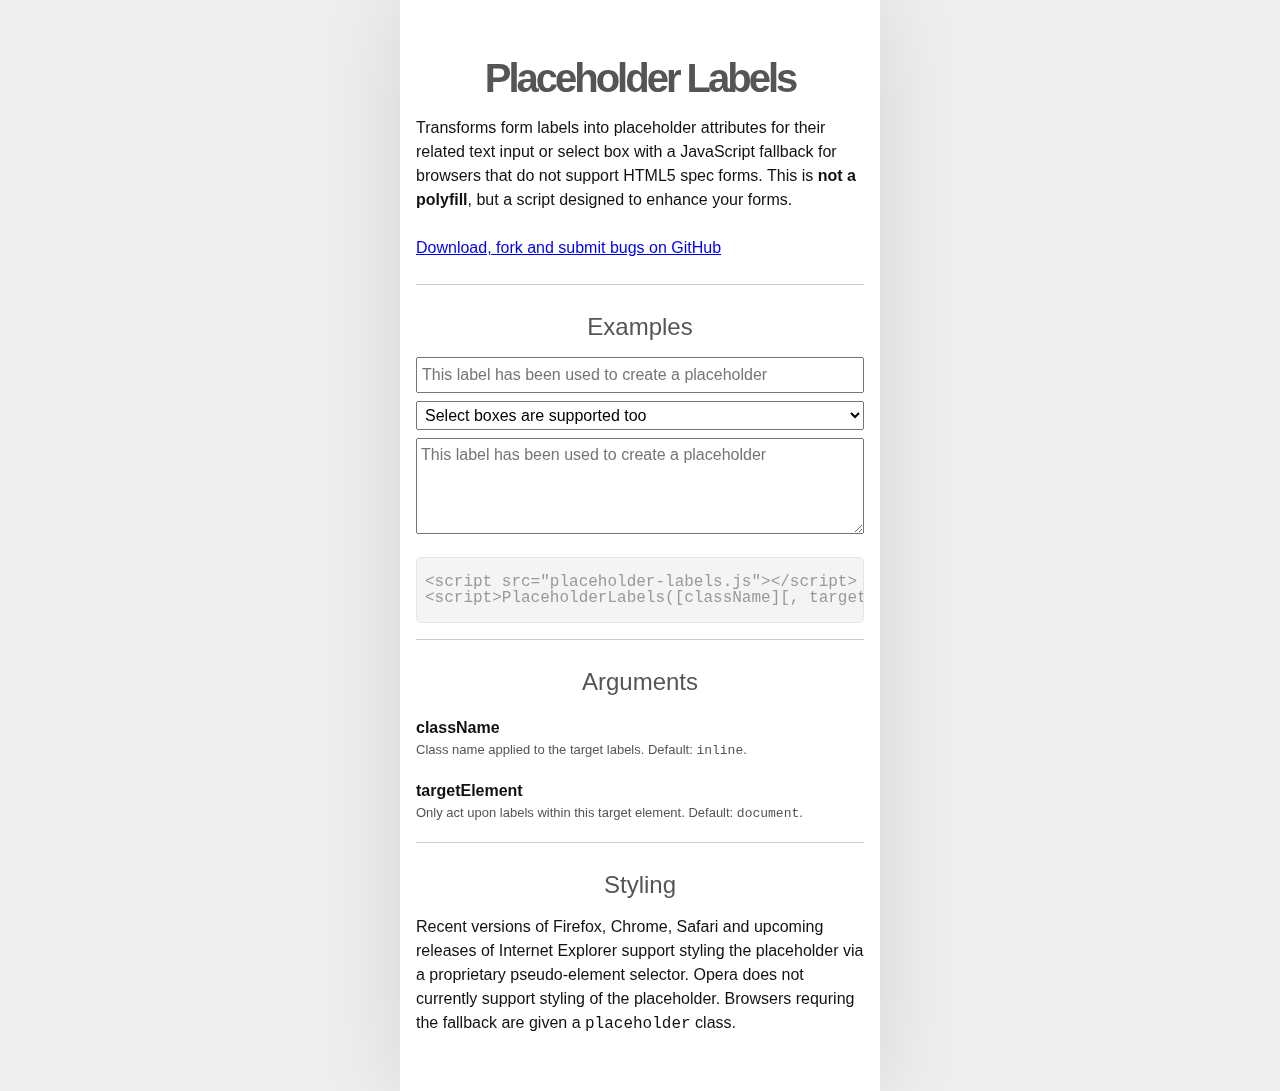
<file: index.html>
<!DOCTYPE html>
<html lang="en">
<head>

	<meta charset="utf-8" />
	<meta http-equiv="X-UA-Compatible" content="IE=Edge;chrome=1" />

	<title>Form labels to HTML5 placeholder attributes</title>


	<link rel="stylesheet" href="css/example.css" />
	<link rel="stylesheet" href="css/placeholder-labels.css" />

	<!--
	Placeholder labels by Matt Hinchliffe <http://www.maketea.co.uk>
	Find out more at GitHub <http://github.com/i-like-robots/labels-to-placeholders>
	-->

</head>
<body>

	<div id="container">

		<section class="introduction">
			<h1>Placeholder Labels</h1>
			<p>
				Transforms form labels into placeholder attributes for their related text input or select box with a
				JavaScript fallback for browsers that do not support HTML5 spec forms. This is <strong>not a
				polyfill</strong>, but a script designed to enhance your forms.
			</p>
			<p>
				<a href="https://github.com/i-like-robots/labels-to-placeholders">Download, fork and submit bugs on GitHub</a>
			</p>
		</section>

		<hr />

		<section class="examples">
			<h2>Examples</h2>
			<form action="" method="post">
				<div class="row">
					<label class="inline" for="inline-input">This label has been used to create a placeholder</label>
					<input type="text" id="inline-input" name="inline-input" />
				</div>
				<div class="row">
					<label class="inline" for="inline-select">Select boxes are supported too</label>
					<select id="inline-select" name="inline-select">
						<option></option>
						<option>Option 1</option>
						<option>Option 2</option>
						<option>Option 3</option>
					</select>
				</div>
				<div class="row">
					<label class="inline" for="inline-textarea">This label has been used to create a placeholder</label>
					<textarea id="inline-textarea" name="inline-textarea"></textarea>
				</div>
			</form>

			<pre><code><span class="comment">&lt;script src="placeholder-labels.js"&gt;&lt;/script&gt;
&lt;script&gt;PlaceholderLabels([className][, targetElement]);&lt;/script&gt;</code></pre>
		</section>

		<hr />

		<section class="arguments">
			<h3>Arguments</h3>
			<dl>
				<dt>className</dt>
				<dd>
					Class name applied to the target labels. Default: <code>inline</code>.
				</dd>
				<dt>targetElement</dt>
				<dd>
					Only act upon labels within this target element. Default: <code>document</code>.
				</dd>
			</dl>
		</section>

		<hr />

		<section class="styling">
			<h4>Styling</h4>
			<p>
				Recent versions of Firefox, Chrome, Safari and upcoming releases of Internet Explorer support styling
				the placeholder via a proprietary pseudo-element selector. Opera does not currently support styling of
				the placeholder. Browsers requring the fallback are given a <code>placeholder</code> class.
			</p>
		</section>

	</div>

	<script src="js/placeholder-labels.js"></script>
	<script>PlaceholderLabels();</script>

</body>
</html>
</file>
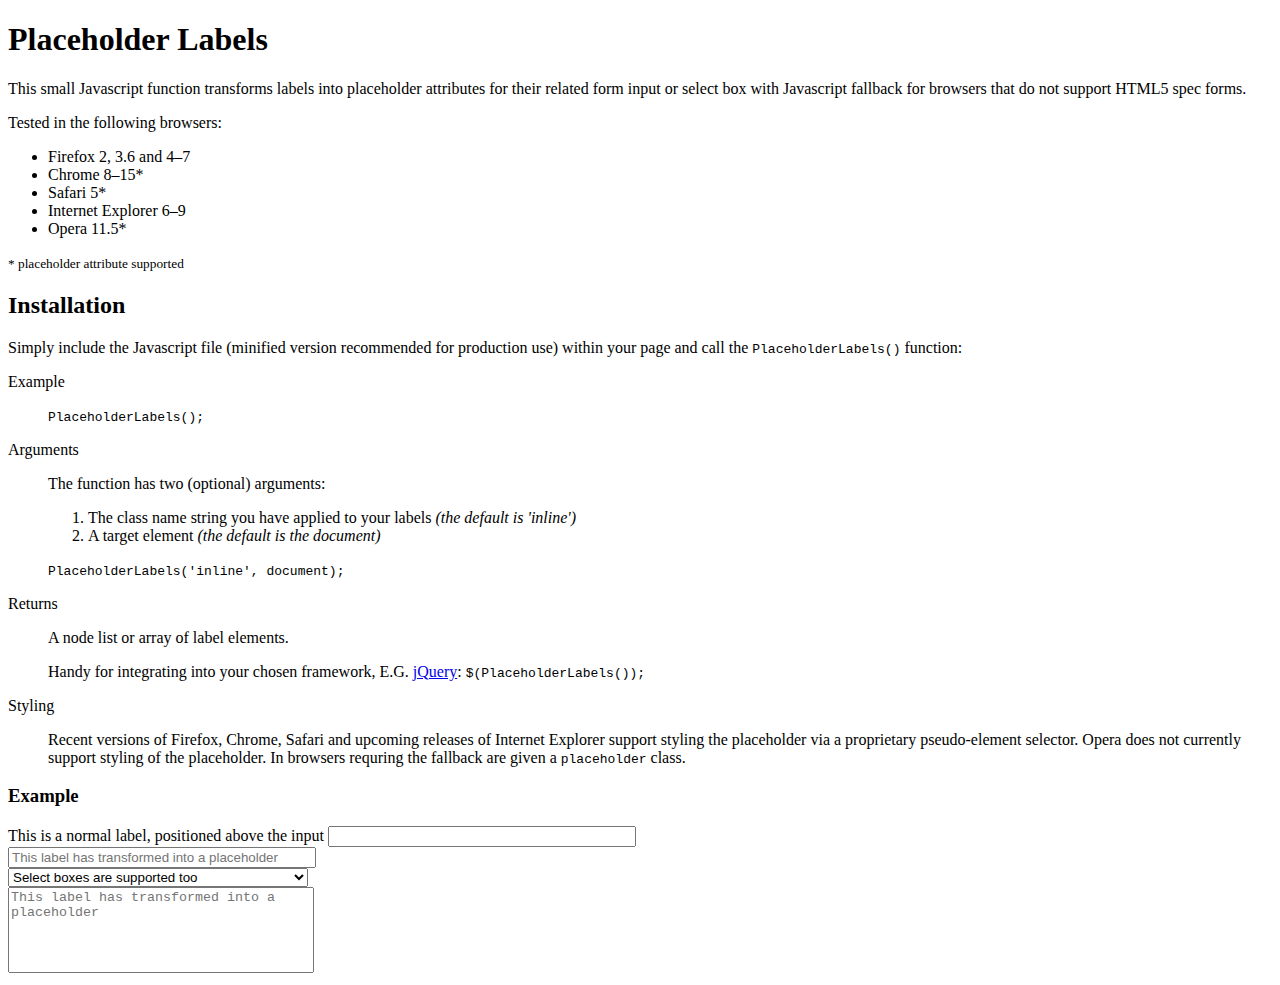
<file: example.html>
<!doctype html>
<html lang="en">
<head>

	<meta http-equiv="X-UA-Compatible" content="IE=Edge;chrome=1" />
	<meta charset="utf-8" />

	<!-- Meta -->
	<title>Placeholder Labels</title>
	<meta name="description" content="" />

	<!-- Stylesheets -->
	<link rel="stylesheet" href="http://i-like-robots.github.com/WebsiteBase/assets/css/base.css" />
	<!--[if lte IE 7]><link rel="stylesheet" href="http://i-like-robots.github.com/WebsiteBase/assets/css/ie7.css"/><![endif]-->
	<!--[if lte IE 6]><link rel="stylesheet" href="http://i-like-robots.github.com/WebsiteBase/assets/css/ie6.css"/><![endif]-->

	<!-- Placeholder styles -->
	<style>
	input, textarea, select {
		width:300px;
	}
	input::-webkit-input-placeholder, textarea::-webkit-input-placeholder,
	input::-ms-input-placeholder, textarea::-ms-input-placeholder {
		color:#f00;
	}
	input:-moz-placeholder, textarea:-moz-placeholder {
		color:#f00;
	}
	input.placeholder, textarea.placeholder {
		color:#f00;
	}
	textarea {
		height:6em;
		resize:none;
	}
	</style>

</head>
<body>

	<div id="container" class="website-width">

		<h1>Placeholder Labels</h1>

		<p>
			This small Javascript function transforms labels into placeholder attributes for their related form input or select box with 
			Javascript fallback for browsers that do not support HTML5 spec forms.
		</p>

		<p>Tested in the following browsers:</p>

		<ul>
			<li>Firefox 2, 3.6 and 4&ndash;7</li>
			<li>Chrome 8&ndash;15*</li>
			<li>Safari 5*</li>
			<li>Internet Explorer 6&ndash;9</li>
			<li>Opera 11.5*</li>
		</ul>

		<p>
			<small>* placeholder attribute supported</small>
		</p>


		<h2>Installation</h2>

		<p>
			Simply include the Javascript file (minified version recommended for production use) within your page and call the 
			<code>PlaceholderLabels()</code> function:
		</p>

		<dl>
			<dt class="h6">Example</dt>
			<dd>

				<p>
					<code>PlaceholderLabels();</code>
				</p>

			</dd>

			<dt class="h6">Arguments</dt>
			<dd>

				<p>
					The function has two (optional) arguments:
				</p>

				<ol>
					<li>The class name string you have applied to your labels <em>(the default is 'inline')</em></li>
					<li>A target element <em>(the default is the document)</em></li>
				</ol>

				<p>
					<code>PlaceholderLabels('inline', document);</code>
				</p>

			</dd>

			<dt class="h6">Returns</dt>
			<dd>

				<p>
					A node list or array of label elements.
				</p>

				<aside>
					<p>
						Handy for integrating into your chosen framework, E.G. <a href="http://www.jquery.com">jQuery</a>: 
						<code>$(PlaceholderLabels());</code>
					</p>
				</aside>

			</dd>

			<dt class="h6">Styling</dt>
			<dd>

				<p>
					Recent versions of Firefox, Chrome, Safari and upcoming releases of Internet Explorer support styling the placeholder 
					via a proprietary pseudo-element selector. Opera does not currently support styling of the placeholder. In browsers 
					requring the fallback are given a <code>placeholder</code> class.
				</p>

			</dd>
		</dl>


		<h3 class="h2">Example</h3>

		<form action="" method="post">

			<div class="row">
				<label for="normal-input">This is a normal label, positioned above the input</label>
				<input type="text" id="normal-input" name="normal-input" />
			</div>

			<div class="row">
				<label class="inline" for="inline-input">This label has transformed into a placeholder</label>
				<input type="text" id="inline-input" name="inline-input" />
			</div>

			<div class="row">
				<label class="inline" for="inline-select">Select boxes are supported too</label>
				<select id="inline-select" name="inline-select">
					<option></option>
					<option>Option 1</option>
					<option>Option 2</option>
					<option>Option 3</option>
				</select>
			</div>

			<div class="row">
				<label class="inline" for="inline-textarea">This label has transformed into a placeholder</label>
				<textarea id="inline-textarea" name="inline-textarea"></textarea>
			</div>

		</form>

	</div>

	<script src="placeholder-labels.js"></script>
	<script>PlaceholderLabels();</script>

</body>
</html>
</file>
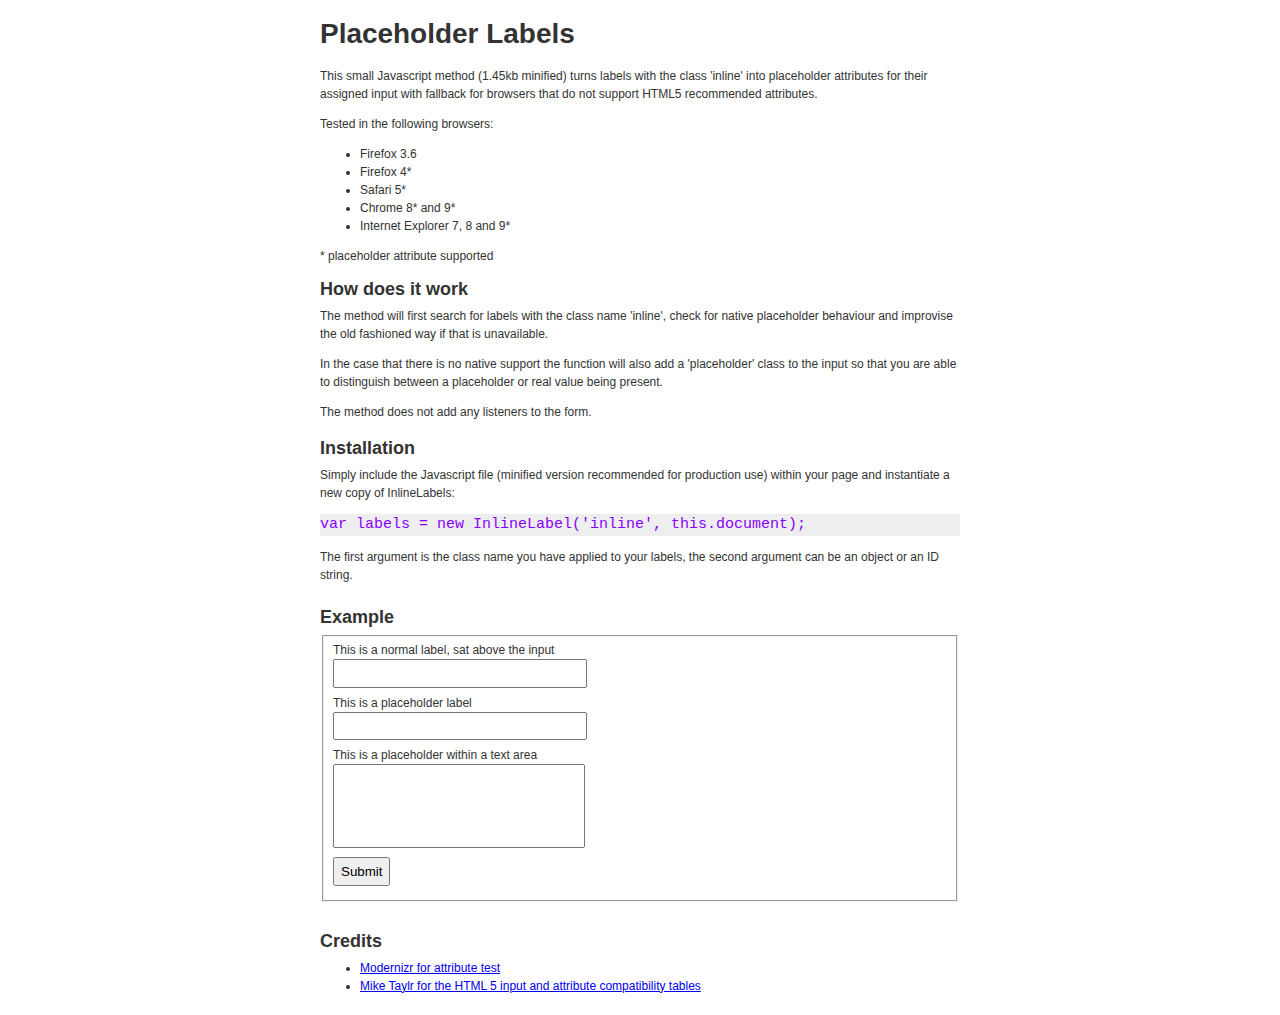
<file: test.html>
<!doctype html>
<html lang="en">
<head>

	<meta http-equiv="X-UA-Compatible" content="IE=Edge;chrome=1" />
	<meta charset="utf-8" />

	<title>Placeholder Labels</title>

	<style>
	body {
		font-size:0.75em;
		font-family:Arial, sans-serif;
		color:#333;
		background:#fff;
	}

	h1, h2, h3, h4, h5 {
		line-height:1;
	}
		h1 {
			font-size:2.33em;
		}
		h2, h3, h4, h5 {
			font-size:1.5em;
			margin-bottom:0.5em;
		}

	p, ul, pre {
		margin:0 0 1em;
		line-height:1.5;
	}

	pre {
		font-size:1.25em;
		background:#eee;
		cursor:help;
	}
	code {
		font-family:Consolas, "Lucida Console", Monaco, monospace;
		color:#80f;
	}

	#content {
		width:640px;
		margin:20px auto;
	}

	/* Example styles */
	label {
		display:block;
		line-height:1.5;
		white-space:nowrap;
	}

	input, textarea {
		width:240px;
		height:1.2em;
		padding:5px;
		font:inherit;
		color:#0a5;
	}
		::-webkit-input-placeholder {
			color:#f00;
		}
		input:-moz-placeholder, textarea:-moz-placeholder {
			color:#f00;
		}
		input.placeholder, textarea.placeholder {
			color:#f00;
		}
		input:focus, textarea:focus {
			color:#000;
		}
		textarea {
			height:6em;
			resize:none;
		}

	button {
		padding:5px 6px;
	}

	.row {
		margin-bottom:0.5em;
	}
	</style>

</head>
<body>

	<div id="content">

		<h1>Placeholder Labels</h1>

		<p>This small Javascript method (1.45kb minified) turns labels with the class 'inline' into placeholder attributes for their
		assigned input with fallback for browsers that do not support HTML5 recommended attributes.</p>

		<p>Tested in the following browsers:</p>

		<ul>
			<li>Firefox 3.6</li>
			<li>Firefox 4*</li>
			<li>Safari 5*</li>
			<li>Chrome 8* and 9*</li>
			<li>Internet Explorer 7, 8 and 9*</li>
		</ul>

		<p>* placeholder attribute supported</p>

		<h2>How does it work</h2>

		<p>The method will first search for labels with the class name 'inline', check for native placeholder behaviour and improvise the
		old fashioned way if that is unavailable.</p>

		<p>In the case that there is no native support the function will also add a 'placeholder' class to the input so that you are able
		to distinguish between a placeholder or real value being present.</p>

		<p>The method does not add any listeners to the form.</p>

		<h3>Installation</h3>

		<p>Simply include the Javascript file (minified version recommended for production use) within your page and instantiate a new copy
		of InlineLabels:</p>

		<pre title="Javascript"><code>var labels = new InlineLabel('inline', this.document);</code></pre>

		<p>The first argument is the class name you have applied to your labels, the second argument can be an object or an ID string.</p>

		<h4>Example</h4>

		<form action="" method="post">
		<fieldset>

			<div class="row">
				<label for="normal-input">This is a normal label, sat above the input</label>
				<input id="normal-input" name="normal-input" type="text" />
			</div>

			<div class="row">
				<label class="inline" for="inline-input">This is a placeholder label</label>
				<input id="inline-input" name="inline-input" type="text" />
			</div>

			<div class="row">
				<label class="inline" for="inline-textarea">This is a placeholder within a text area</label>
				<textarea id="inline-textarea" name="inline-textarea"></textarea>
			</div>

			<div class="row buttons">
				<button name="submit" type="submit">Submit</button>
			</div>

		</fieldset>
		</form>

		<h5>Credits</h5>

		<ul>
			<li><a href="http://www.modernizr.com">Modernizr for attribute test</a></li>
			<li><a href="http://miketaylr.com/code/input-type-attr.html">Mike Taylr for the HTML 5 input and attribute compatibility tables</a></li>
		</ul>

	</div>

	<script src="placeholder-labels.js"></script>
	<script>
	var labels = new InlineLabel('inline', this.document);
	</script>

</body>
</html>
</file>
<file: css/example.css>
/**
 * Author:      Matt Hinchliffe <www.maketea.co.uk>
 * Modified:    16/04/2012
 * Description: Some crummy styles to lay out the example file
 */

/* Elements */
html, body {
	height:100%;
	margin:0;
	padding:0;
}
	body {
		line-height:1.5;
		font-family:Arial, sans-serif;
		color:#111;
		background:#eee;
	}

h1, h2, h3, h4 {
	text-align:center;
	color:#555;
}
	h1 {
		margin:0 0 .2em;
		font-size:2.5em;
		letter-spacing:-.075em;
	}
	h2, h3, h4 {
		margin:0 0 .5em;
		font-weight:normal;
		font-size:1.5em;
	}

p, dd {
	margin:0 0 1.5em;
}

dt {
	font-weight:bold;
}

dd {
	font-size:0.8125em;
	color:#555;
}

input,
textarea,
select {
	font:inherit;
}

pre, code, var {
	font:normal 1em/1 Consolas, "Lucida Console", Monaco, monospace;
}
	pre {
		overflow:auto;
		padding:1em .5em;
		border:1px solid #e4e4ee;
		text-align:left;
		background:#f4f4f4;
		border-radius:5px;
	}
		.comment {
			color:#999;
		}
	var {
		text-decoration:underline;
	}

hr {
	height:1px;
	padding:0;
	margin:0 0 1.5em;
	border:0;
	background:#ccc;
}

#container {
	width:28em;
	margin:0 auto;
	padding:3em 1em 2em;
	background:#fff;
	-webkit-box-shadow:0 0 5em rgba(0, 0, 0, 0.1);
	   -moz-box-shadow:0 0 5em rgba(0, 0, 0, 0.1);
	        box-shadow:0 0 5em rgba(0, 0, 0, 0.1);
}
	.examples .row {
		margin:0 0 .5em;
	}
		.examples input,
		.examples textarea,
		.examples select {
			-webkit-box-sizing:border-box;
			   -moz-box-sizing:border-box;
			        box-sizing:border-box;
			width:100%;
			padding:.25em;
		}
		.examples textarea {
			height:6em;
		}
</file>
<file: css/placeholder-labels.css>
input::-webkit-input-placeholder,
textarea::-webkit-input-placeholder,
input::-ms-input-placeholder,
textarea::-ms-input-placeholder {
	color:#999;
}
input:-moz-placeholder,
textarea:-moz-placeholder {
	color:#999;
}
input.placeholder,
textarea.placeholder {
	color:#999;
}
option[value=""] {
	color:#999;
}
</file>
